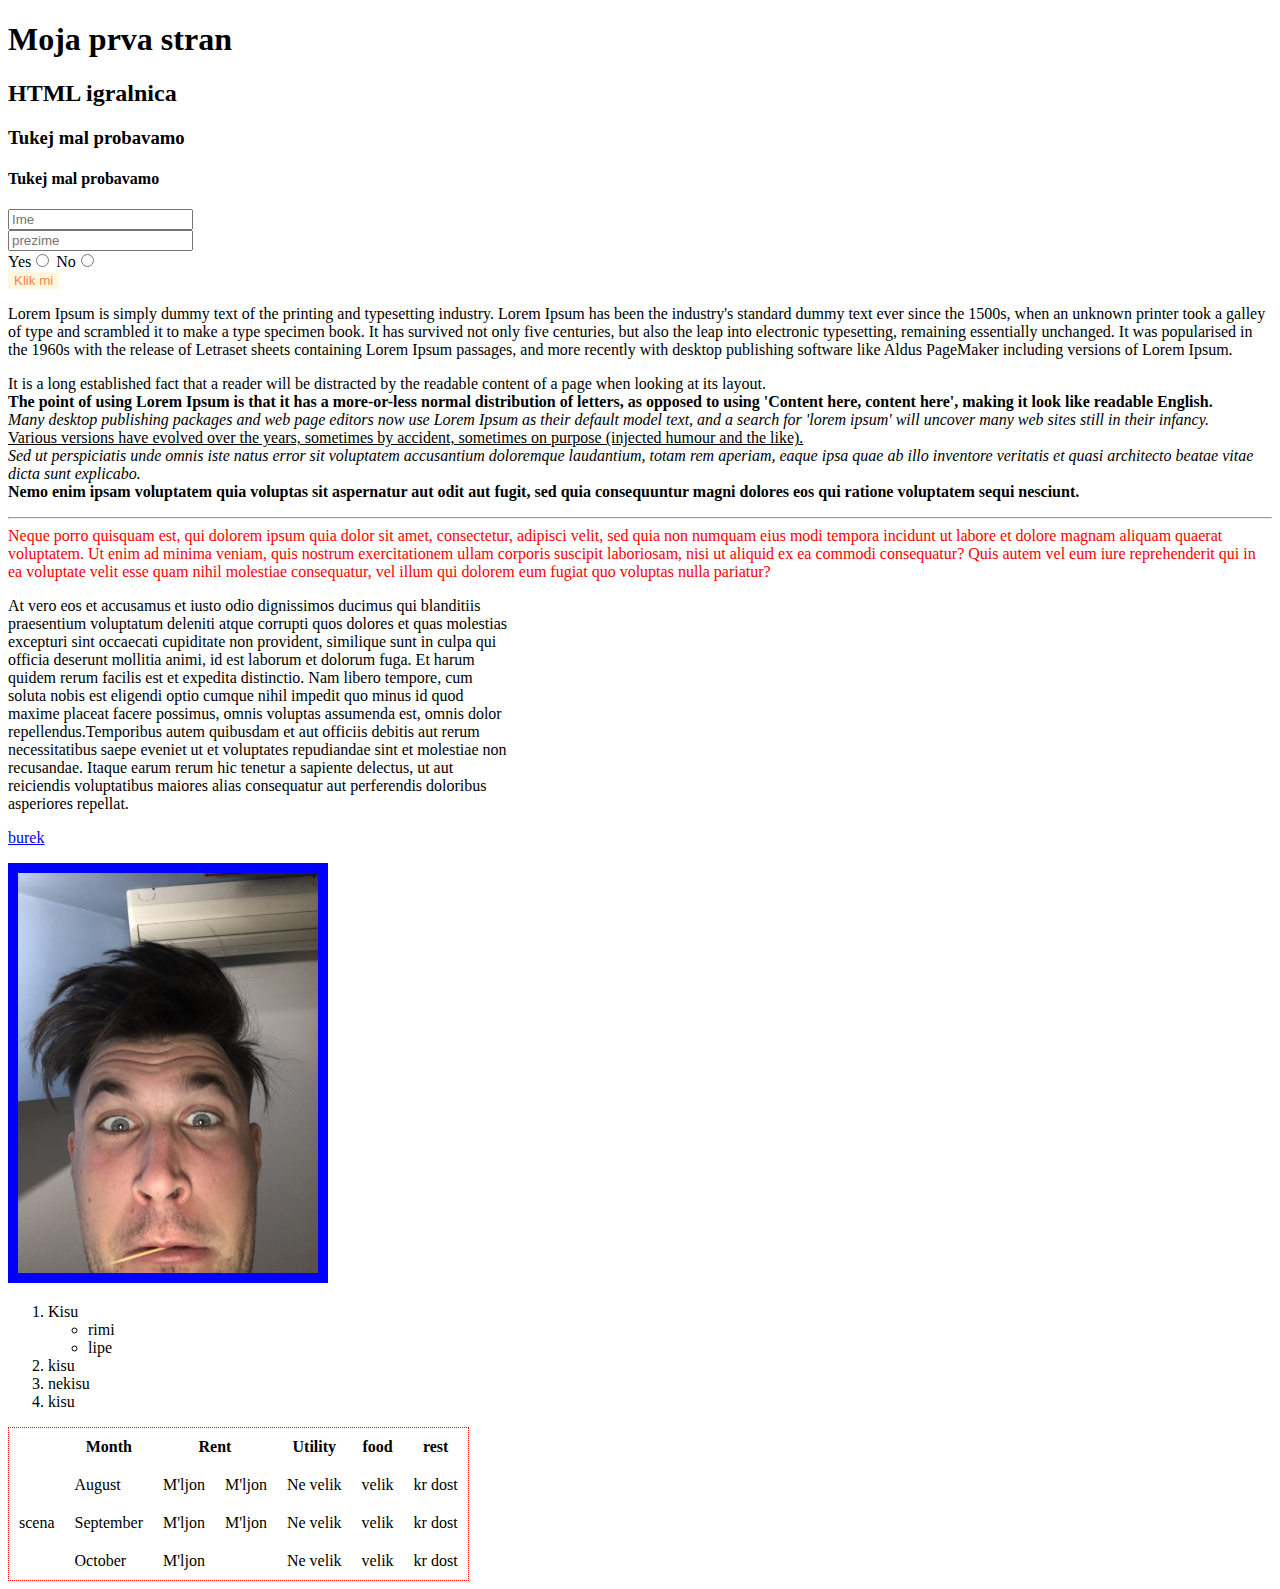
<file: index.html>
<!DOCTYPE html>
<html>

<head>
    <meta charset="utf-8">
    <meta name="viewport" content="width=device-width, initial-scale 1">
    <title>moja prva stran</title>
</head>

<body>
    <h1>Moja prva stran</h1>
    <h2>HTML igralnica</h2>
    <h3>Tukej mal probavamo</h3>
    <h4>Tukej mal probavamo</h4>

    <div>
        <div><input placeholder="Ime" type="text" class="ime"></div>
        <div><input placeholder="prezime" type="text" class="priimek"></div>
        <div><label>Yes<input placeholder="stevilke" type="radio" name="burek"></label>
            <label>No<input placeholder="stevilke" type="radio" name="burek"></label></div>
    </div>

    <div>
        <button class="btn" style="color: coral; background-color: cornsilk; border: 0px;">
            Klik mi
        </button>
    </div>

    <div class="result"></div>

    <p>
        Lorem Ipsum is simply dummy text of the printing and typesetting industry. Lorem Ipsum has been the industry's
        standard dummy text ever since the 1500s, when an unknown printer took a galley of type and scrambled it to make
        a type specimen book. It has survived not only five centuries, but also the leap into electronic typesetting,
        remaining essentially unchanged. It was popularised in the 1960s with the release of Letraset sheets containing
        Lorem Ipsum passages, and more recently with desktop publishing software like Aldus PageMaker including versions
        of Lorem Ipsum.
    </p>

    <p>
        It is a long established fact that a reader will be distracted by the readable content of a page when looking at
        its layout.<br> <b>The point of using Lorem Ipsum is that it has a more-or-less normal distribution of letters,
            as opposed to using 'Content here, content here', making it look like readable English.</b><br> <i>Many
            desktop publishing packages and web page editors now use Lorem Ipsum as their default model text, and a
            search for 'lorem ipsum' will uncover many web sites still in their infancy.</i><br> <u>Various versions
            have evolved over the years, sometimes by accident, sometimes on purpose (injected humour and the
            like).</u><br>
        <em>Sed ut perspiciatis unde omnis iste natus error sit voluptatem accusantium doloremque laudantium, totam rem
            aperiam, eaque ipsa quae ab illo inventore veritatis et quasi architecto beatae vitae dicta sunt
            explicabo.</em><br> <strong>Nemo enim ipsam voluptatem quia voluptas sit aspernatur aut odit aut fugit, sed
            quia consequuntur magni dolores eos qui ratione voluptatem sequi nesciunt.</strong><br>
        <hr>
    <div style="color:red">Neque porro quisquam est, qui dolorem ipsum quia dolor sit amet, consectetur, adipisci velit,
        sed quia non numquam eius modi tempora incidunt ut labore et dolore magnam aliquam quaerat voluptatem. Ut enim
        ad minima veniam, quis nostrum exercitationem ullam corporis suscipit laboriosam, nisi ut aliquid ex ea commodi
        consequatur? Quis autem vel eum iure reprehenderit qui in ea voluptate velit esse quam nihil molestiae
        consequatur, vel illum qui dolorem eum fugiat quo voluptas nulla pariatur?</div>
    </p>

    <div style="width: 500px;">
        <p>
            At vero eos et accusamus et iusto odio dignissimos ducimus qui blanditiis praesentium voluptatum deleniti
            atque corrupti quos dolores et quas molestias excepturi sint occaecati cupiditate non provident, similique
            sunt in culpa qui officia deserunt mollitia animi, id est laborum et dolorum fuga. Et harum quidem rerum
            facilis est et expedita distinctio. Nam libero tempore, cum soluta nobis est eligendi optio cumque nihil
            impedit quo minus id quod maxime placeat facere possimus, omnis voluptas assumenda est, omnis dolor
            repellendus.Temporibus autem quibusdam et aut officiis debitis aut rerum necessitatibus saepe eveniet ut et
            voluptates repudiandae sint et molestiae non recusandae. Itaque earum rerum hic tenetur a sapiente delectus,
            ut aut reiciendis voluptatibus maiores alias consequatur aut perferendis doloribus asperiores repellat.
        </p>
    </div>

    <p>
        <a href="https://sl.wikipedia.org/wiki/Finska" target="_blank">burek</a>
    </p>

    <img src="IMG_2167.jpg" style="border:10px solid blue;">

    <ol>
        <li>Kisu
            <ul>
                <li>rimi</li>
                <li>lipe</li>
            </ul>
        </li>
        <li>kisu</li>
        <li>nekisu</li>
        <li>kisu</li>
    </ol>

    <table style="border:1px dotted red;" cellpadding="10" cellspacing="0">
        <tr>
            <th></th>
            <th>Month</th>
            <th colspan="2">Rent</th>
            <th>Utility</th>
            <th>food</th>
            <th>rest</th>
        </tr>
        <tr>
            <td rowspan="3">scena</td>
            <td>August</td>
            <td>M'ljon</td>
            <td>M'ljon</td>
            <td>Ne velik</td>
            <td>velik</td>
            <td>kr dost</td>
        </tr>
        <tr>
            <td>September</td>
            <td>M'ljon</td>
            <td>M'ljon</td>
            <td>Ne velik</td>
            <td>velik</td>
            <td>kr dost</td>
        </tr>
        <tr>
            <td>October</td>
            <td>M'ljon</td>
            <td></td>
            <td>Ne velik</td>
            <td>velik</td>
            <td>kr dost</td>
        </tr>
    </table>


    <script>
        document.querySelector('.btn').addEventListener('click', event => {
            const ime = document.querySelector('.ime').value
            const priimek = document.querySelector('.priimek').value
            document.querySelector('.result').innerHTML = ime + ' ' + priimek
        })
    </script>
</body>

</html>
</file>
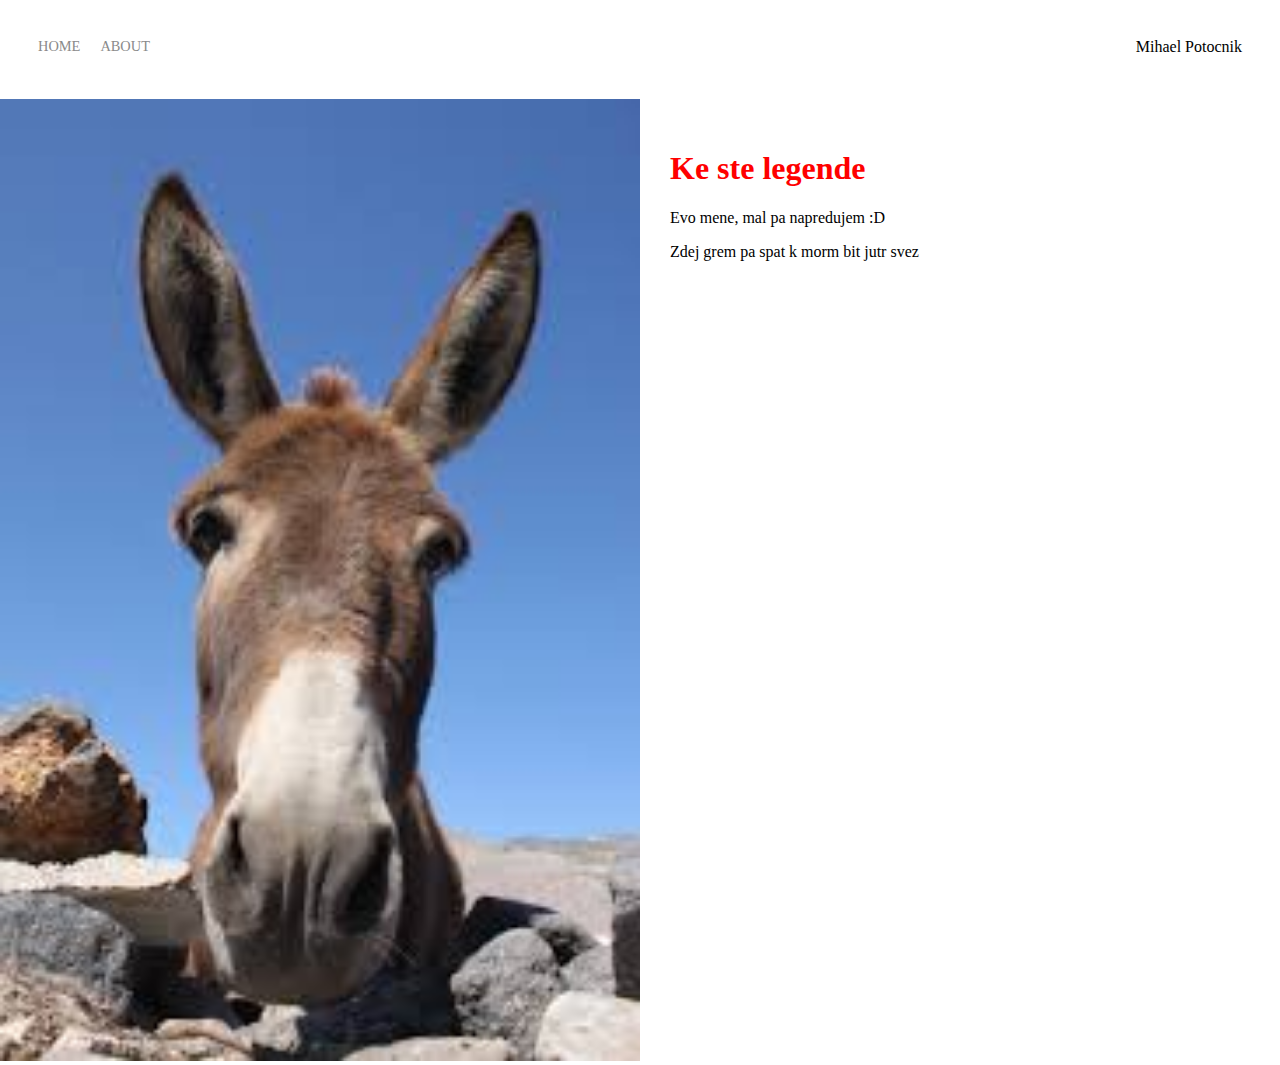
<file: Webside (training)/About.html>
<!DOCTYPE html>
<html>

<Head>
    <meta charset="utf-8" />
    <title>About</title>
    <link rel="stylesheet" href="styles.css">
</Head>

<body>
    <div class="container">
        <div class="nav-wrapper">
            <div class="left-side">
                <div class="nav-link-wrapper">
                    <a href="index.html">Home</a>
                </div>
                <div class="nav-link-wrapper">
                    <a href="About.html">About</a>
                </div>
            </div>
            <div class="right-side">
                <div class="brand">
                    <div>Mihael Potocnik</div>
                </div>
            </div>
        </div>

        <div class="content-wrapper"> 
            <div class="two-column-wrapper">
                <div class="profile-image-wrapper">
                    <img src="Images/Image.jpg">
                </div>
                <div class="profile-content-wrapper">
                    <H1>Ke ste legende</H1>
                    <p>Evo mene, mal pa napredujem :D</p>
                    <p>Zdej grem pa spat k morm bit jutr svez</p>
                </div>
            </div>  
        </div>

    </div>
</body>
</html>
</file>
<file: Webside (training)/styles.css>
/* Master styles */
body {
    margin: 0px;
}

.container {
    display: grid;
    grid-template-columns: 1fr;
}

/* Navigation styles */
.nav-wrapper {
    display: flex;
    justify-content: space-between;
    padding: 38px;
}

.left-side {
    display: flex;
}

.nav-wrapper > .left-side > div {
    margin-right: 20px;
    font-size: 0.9em;
    text-transform: uppercase;
}

.nav-link-wrapper {
    height: 22px;
    border-bottom: 1px solid transparent;
    transition: border-bottom 0.5s;
}

.nav-link-wrapper a {
    color: #8a8a8a;
    text-decoration: none;
    transition: color 0.5s;
} 

.nav-link-wrapper:hover {
    border-bottom: 1px solid black;
}

.nav-link-wrapper a:hover {
    color: black;
}

/* Portfolio styles */
.portfolio-items-wrapper {
    display: grid;
    grid-template-columns: 1fr 1fr;
}

.portfolio-item-wrapper {
    position: relative;
}

.portfolio-img-background {
    height: 350px;
    width: 100%;
    background-size: cover;
    background-position: center;
    background-repeat: no-repeat;
}

.img-text-wrapper {
    position: absolute;
    top: 0;
    display: flex;
    flex-direction: column;
    justify-content: center;
    align-items: center;
    height: 100%;
    text-align: center;
    padding-left: 100px;
    padding-right: 100px;
}

.logo-wrapper img {
    width: 50%;
    margin-bottom: 20px;
}

.img-text-wrapper .subtitle {
    transition: 1s;
    font-weight: 600;
    color: transparent;
}

.img-text-wrapper:hover .subtitle {
    font-weight: 600;
    color: lightgreen;
}

.img-darken {
    transition: 1s;
    filter: brightness(10%);
}

/* About page */
.two-column-wrapper {
    display: grid;
    grid-template-columns: 1fr 1fr;
}

.profile-image-wrapper img {
    width: 100%;
}

.profile-content-wrapper {
    padding: 30px;
}

.profile-content-wrapper h1 {
    color: red;
}
</file>
